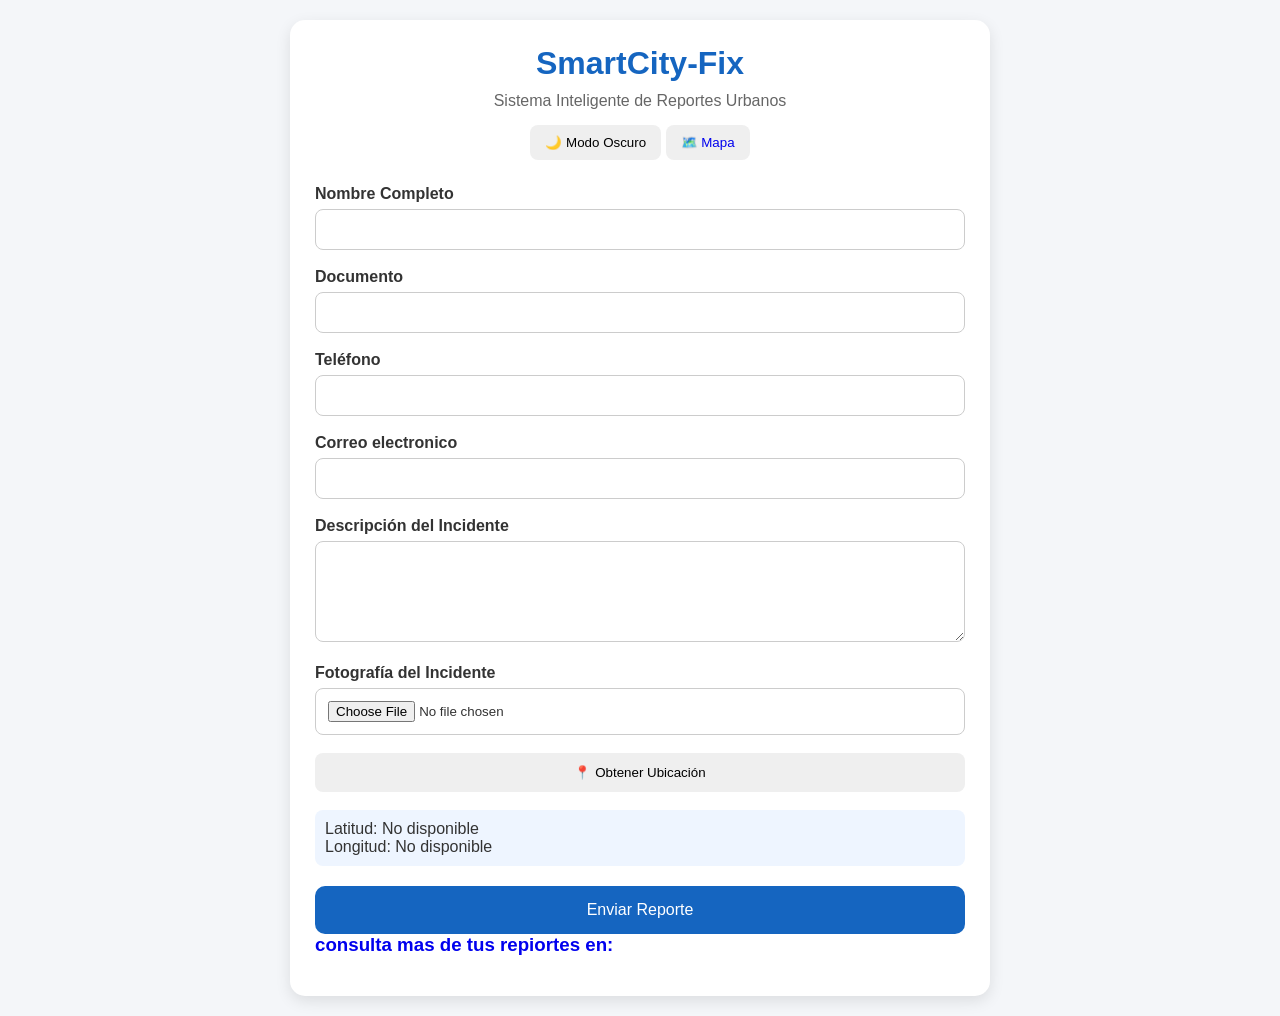
<file: index.html>
<!DOCTYPE html>
<html lang="es">
<head>
    <meta charset="UTF-8">
    <meta name="viewport" content="width=device-width, initial-scale=1.0">
    <title>SmartCity-Fix</title>

    <link rel="stylesheet" href="styles.css">
</head>
<body>
    <div class="container">

        <header>
            <h1>SmartCity-Fix</h1>
            <p>Sistema Inteligente de Reportes Urbanos</p>
    
            <button id="themeToggle">
                🌙 Modo Oscuro
            </button>

            <button id="themeToggle">
                <a href="mapa.html" class="mapa2">🗺️ Mapa</a>
            </button>

        </header>
    
        <form id="reportForm">
    
            <div class="form-group">
                <label>Nombre Completo</label>
                <input
                    type="text"
                    id="nombre"
                    required
                >
            </div>
    
            <div class="form-group">
                <label>Documento</label>
                <input
                    type="text"
                    id="documento"
                    required
                >
            </div>
    
            <div class="form-group">
                <label>Teléfono</label>
                <input
                    type="tel"
                    id="telefono"
                    required
                >
            </div>

            <div class="form-group">
                <label>Correo electronico</label>
                <input
                    type="email"
                    id="correo"
                    name="correo"
                    required        
                >
            </div>
    
            <div class="form-group">
                <label>Descripción del Incidente</label>
                <textarea
                    id="descripcion"
                    rows="5"
                    required
                ></textarea>
            </div>
    
            <div class="form-group">
                <label>Fotografía del Incidente</label>
                <input
                    type="file"
                    id="foto"
                    accept="image/*"
                    capture="environment"
                >
            </div>
    
            <div class="form-group">
                <button
                    type="button"
                    id="gpsButton"
                >
                    📍 Obtener Ubicación
                </button>
            </div>
    
            <div class="location-info">
                <p id="latitudText">Latitud: No disponible</p>
                <p id="longitudText">Longitud: No disponible</p>
            </div>
    
            <input type="hidden" id="latitud">
            <input type="hidden" id="longitud">
    
            <button
                type="submit"
                class="submit-btn"
            >
                Enviar Reporte
            </button>
            
            <h3><a href="https://t.me/Smart_City_JSON_bot">consulta mas de tus repiortes en: </a></h3>

        </form>
    
        <div id="statusMessage"></div>
    
    </div>
</body>

<script src="script.js"></script>
</html>
</file>
<file: styles.css>
*{
    margin:0;
    padding:0;
    box-sizing:border-box;
    font-family:Arial, Helvetica, sans-serif;
}

body{
    background:#f4f6f9;
    color:#333;
    min-height:100vh;
    padding:20px;
    transition:.3s;
}

.container{
    max-width:700px;
    margin:auto;
    background:white;
    padding:25px;
    border-radius:15px;
    box-shadow:0 5px 15px rgba(0,0,0,.1);
}

header{
    text-align:center;
    margin-bottom:25px;
}

header h1{
    color:#1565c0;
    margin-bottom:10px;
}

header p{
    color:#666;
    margin-bottom:15px;
}

a {
    text-decoration: none;
}

#themeToggle{
    border:none;
    padding:10px 15px;
    border-radius:8px;
    cursor:pointer;
}

.form-group{
    margin-bottom:18px;
}

label{
    display:block;
    margin-bottom:6px;
    font-weight:bold;
}

input,
textarea{
    width:100%;
    padding:12px;
    border:1px solid #ccc;
    border-radius:8px;
}

textarea{
    resize:vertical;
}

#gpsButton{
    width:100%;
    padding:12px;
    border:none;
    border-radius:8px;
    cursor:pointer;
}

.location-info{
    margin-bottom:20px;
    padding:10px;
    background:#eef5ff;
    border-radius:8px;
}



.submit-btn{
    width:100%;
    padding:15px;
    border:none;
    border-radius:10px;
    background:#1565c0;
    color:white;
    font-size:16px;
    cursor:pointer;
}

.submit-btn:hover{
    opacity:.9;
}

#statusMessage{
    margin-top:15px;
    text-align:center;
    font-weight:bold;
}

.dark-mode{
    background:#121212;
    color:white;
}

.dark-mode .container{
    background:#1f1f1f;
}

.dark-mode input,
.dark-mode textarea{
    background:#2d2d2d;
    color:white;
    border:1px solid #444;
}

.dark-mode .location-info{
    background:#2a2a2a;
}
</file>
